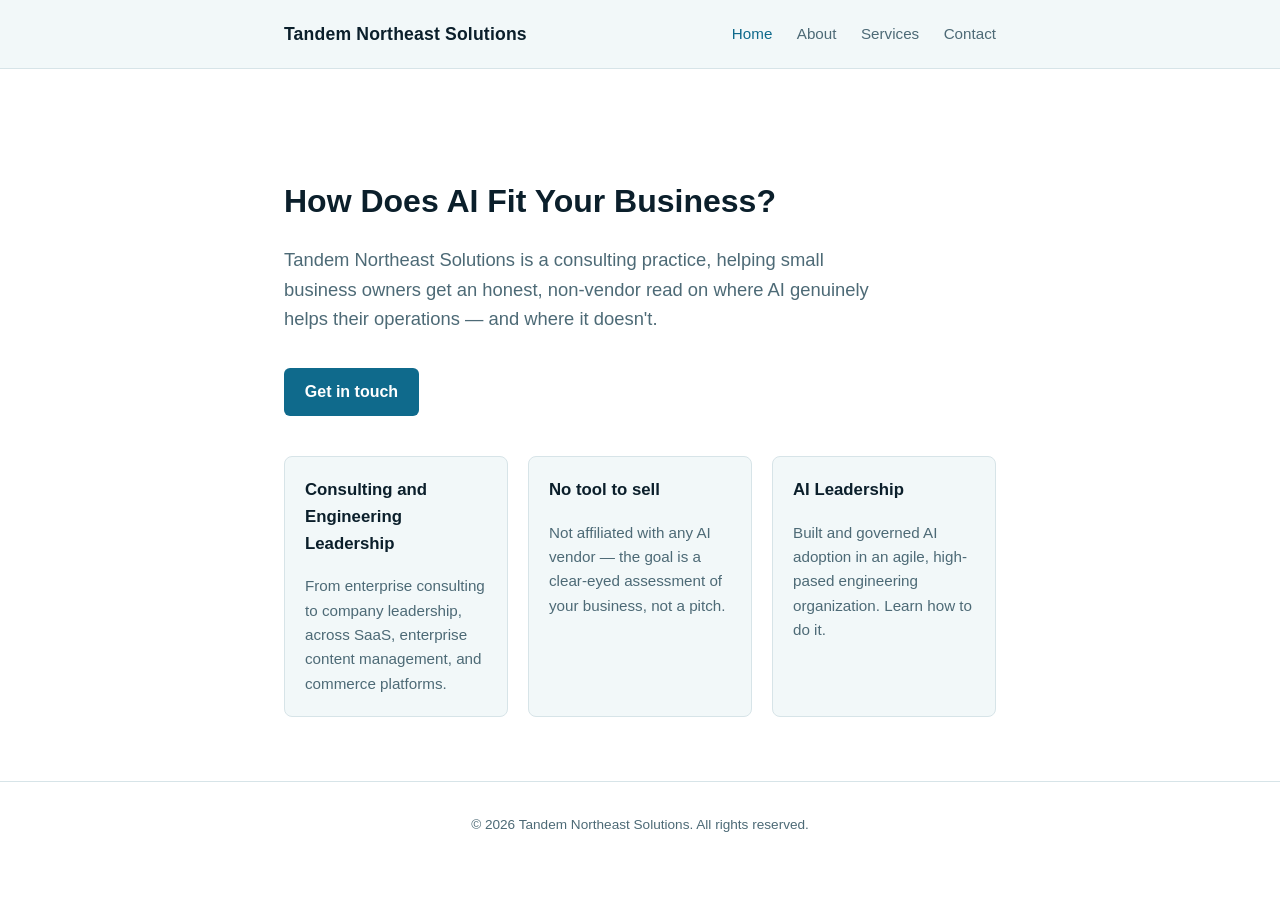
<file: index.html>
<!doctype html>
<html lang="en">
<head>
  <meta charset="utf-8" />
  <meta name="viewport" content="width=device-width, initial-scale=1" />
  <title>Tandem Northeast Solutions</title>
  <meta name="description" content="Tandem Northeast Solutions — business operations and AI consulting with John Wheaton." />
  <link rel="stylesheet" href="styles-2.css" />
</head>
<body>
  <header class="site-header">
    <div class="header-inner">
      <a class="brand" href="index.html">Tandem Northeast Solutions</a>
      <nav class="site-nav">
        <a href="index.html" class="active">Home</a>
        <a href="about.html">About</a>
        <a href="services.html">Services</a>
        <a href="contact.html">Contact</a>
      </nav>
    </div>
  </header>

  <main>
    <section class="hero">
      <h1>How Does AI Fit Your Business?</h1>
      <p class="lede">
        Tandem Northeast Solutions is a consulting practice, helping
        small business owners get an honest, non-vendor read on where AI genuinely
        helps their operations — and where it doesn't.
      </p>
      <a class="btn" href="contact.html">Get in touch</a>
    </section>

    <section>
      <div class="card-grid">
        <div class="card">
          <h3>Consulting and Engineering Leadership</h3>
          <p>From enterprise consulting to company leadership, across SaaS, enterprise content management, and commerce platforms.</p>
        </div>
        <div class="card">
          <h3>No tool to sell</h3>
          <p>Not affiliated with any AI vendor — the goal is a clear-eyed assessment of your business, not a pitch.</p>
        </div>
        <div class="card">
          <h3>AI Leadership</h3>
          <p>Built and governed AI adoption in an agile, high-pased engineering organization. Learn how to do it.</p>
        </div>
      </div>
    </section>
  </main>

  <footer class="site-footer">
    &copy; 2026 Tandem Northeast Solutions. All rights reserved.
  </footer>
</body>
</html>
</file>
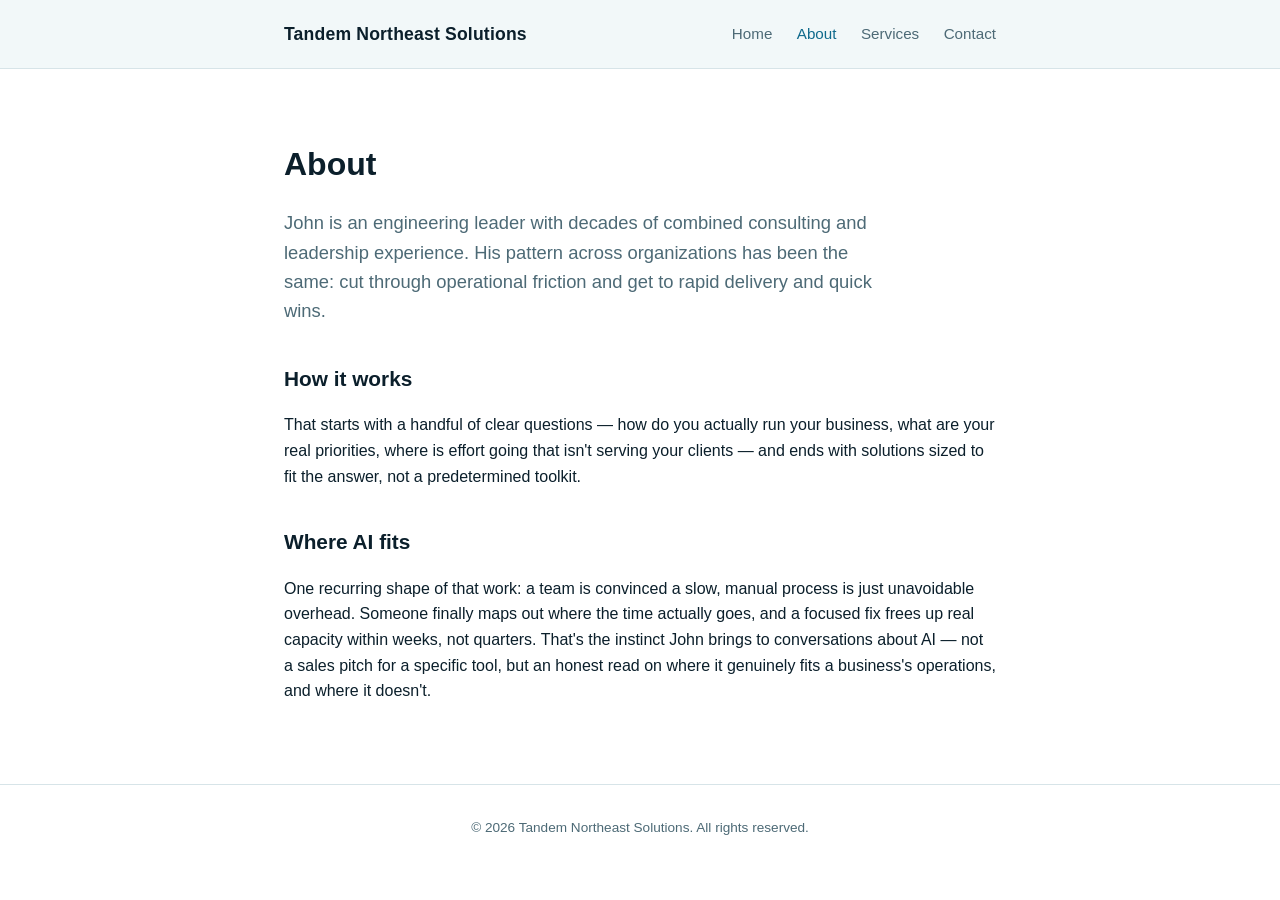
<file: about.html>
<!doctype html>
<html lang="en">
<head>
  <meta charset="utf-8" />
  <meta name="viewport" content="width=device-width, initial-scale=1" />
  <title>About — Tandem Northeast Solutions</title>
  <meta name="description" content="About John Wheaton, Tandem Northeast Solutions." />
  <link rel="stylesheet" href="styles-2.css" />
</head>
<body>
  <header class="site-header">
    <div class="header-inner">
      <a class="brand" href="index.html">Tandem Northeast Solutions</a>
      <nav class="site-nav">
        <a href="index.html">Home</a>
        <a href="about.html" class="active">About</a>
        <a href="services.html">Services</a>
        <a href="contact.html">Contact</a>
      </nav>
    </div>
  </header>

  <main>
    <h1>About</h1>
    <p class="lede">
      John is an engineering leader with decades of combined consulting and
      leadership experience. His pattern across organizations has been the
      same: cut through operational friction and get to rapid delivery and
      quick wins.
    </p>

    <h2>How it works</h2>
    <p>
      That starts with a handful of clear questions — how do you actually run
      your business, what are your real priorities, where is effort going
      that isn't serving your clients — and ends with solutions sized to fit
      the answer, not a predetermined toolkit.
    </p>

    <h2>Where AI fits</h2>
    <p>
      One recurring shape of that work: a team is convinced a slow, manual
      process is just unavoidable overhead. Someone finally maps out where
      the time actually goes, and a focused fix frees up real capacity within
      weeks, not quarters. That's the instinct John brings to
      conversations about AI — not a sales pitch for a specific tool, but an
      honest read on where it genuinely fits a business's operations, and
      where it doesn't.
    </p>
  </main>

  <footer class="site-footer">
    &copy; 2026 Tandem Northeast Solutions. All rights reserved.
  </footer>
</body>
</html>
</file>
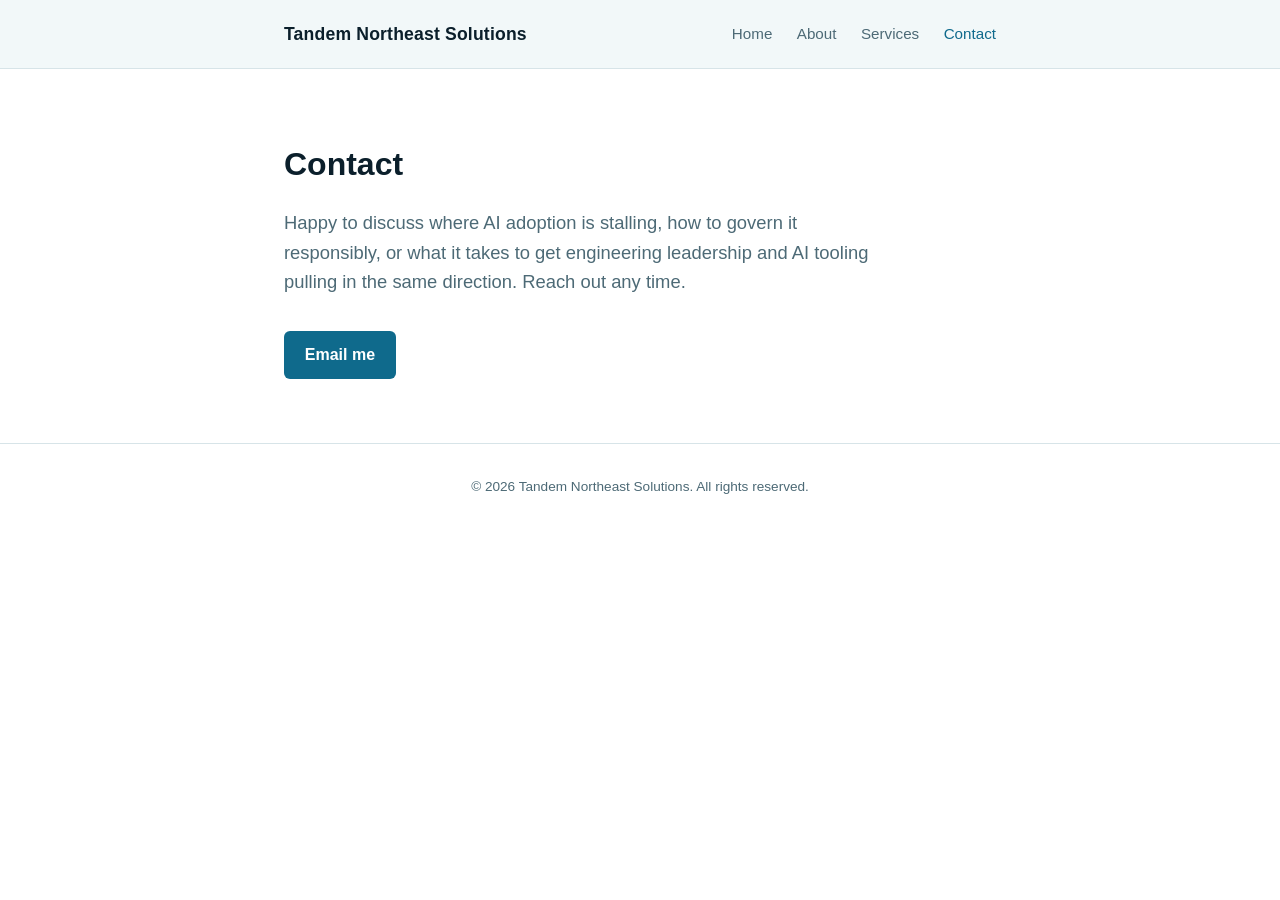
<file: contact.html>
<!doctype html>
<html lang="en">
<head>
  <meta charset="utf-8" />
  <meta name="viewport" content="width=device-width, initial-scale=1" />
  <title>Contact — Tandem Northeast Solutions</title>
  <meta name="description" content="Contact Tandem Northeast Solutions." />
  <link rel="stylesheet" href="styles-2.css" />
</head>
<body>
  <header class="site-header">
    <div class="header-inner">
      <a class="brand" href="index.html">Tandem Northeast Solutions</a>
      <nav class="site-nav">
        <a href="index.html">Home</a>
        <a href="about.html">About</a>
        <a href="services.html">Services</a>
        <a href="contact.html" class="active">Contact</a>
      </nav>
    </div>
  </header>

  <main>
    <h1>Contact</h1>
    <p class="lede">
      Happy to discuss where AI adoption is stalling, how to govern it responsibly,
      or what it takes to get engineering leadership and AI tooling pulling in the
      same direction. Reach out any time.
    </p>
    <a class="btn" href="mailto:johnwheaton2@gmail.com" target="_blank" rel="noopener">Email me</a>
  </main>

  <footer class="site-footer">
    &copy; 2026 Tandem Northeast Solutions. All rights reserved.
  </footer>
</body>
</html>
</file>
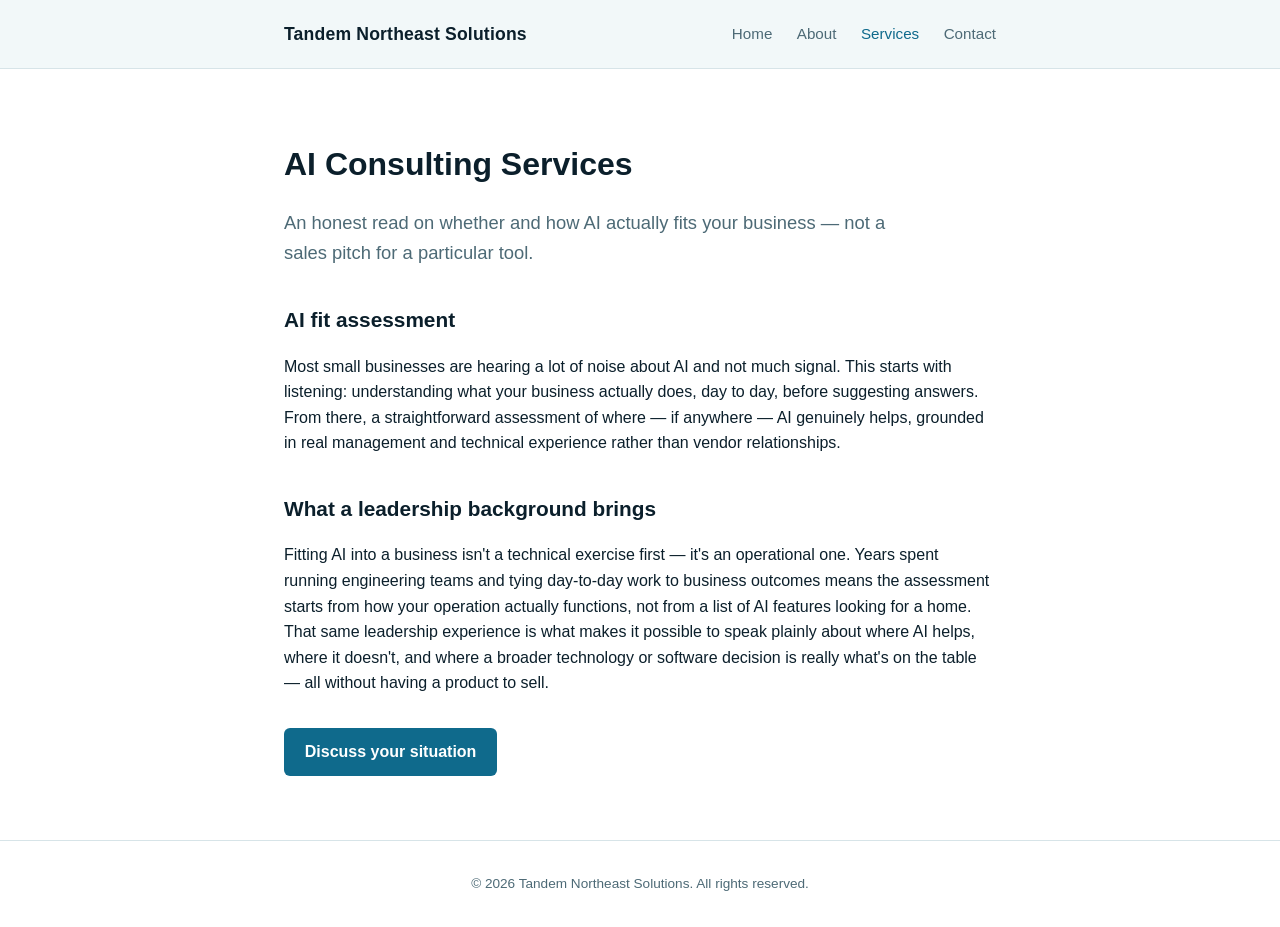
<file: services.html>
<!doctype html>
<html lang="en">
<head>
  <meta charset="utf-8" />
  <meta name="viewport" content="width=device-width, initial-scale=1" />
  <title>Services — Tandem Northeast Solutions</title>
  <meta name="description" content="AI consulting services from Tandem Northeast Solutions." />
  <link rel="stylesheet" href="styles-2.css" />
</head>
<body>
  <header class="site-header">
    <div class="header-inner">
      <a class="brand" href="index.html">Tandem Northeast Solutions</a>
      <nav class="site-nav">
        <a href="index.html">Home</a>
        <a href="about.html">About</a>
        <a href="services.html" class="active">Services</a>
        <a href="contact.html">Contact</a>
      </nav>
    </div>
  </header>

  <main>
    <h1>AI Consulting Services</h1>
    <p class="lede">
      An honest read on whether and how AI actually fits your business —
      not a sales pitch for a particular tool.
    </p>

    <h2>AI fit assessment</h2>
    <p>
      Most small businesses are hearing a lot of noise about AI and not much
      signal. This starts with listening: understanding what your business
      actually does, day to day, before suggesting answers. From there, a
      straightforward assessment of where — if anywhere — AI genuinely helps,
      grounded in real management and technical experience rather than 
      vendor relationships.
    </p>

    <h2>What a leadership background brings</h2>
    <p>
      Fitting AI into a business isn't a technical exercise first — it's an
      operational one. Years spent running engineering teams and tying
      day-to-day work to business outcomes means the assessment starts from
      how your operation actually functions, not from a list of AI features
      looking for a home. That same leadership experience is what makes it
      possible to speak plainly about where AI helps, where it doesn't, and
      where a broader technology or software decision is really what's on
      the table — all without having a product to sell.
    </p>

    <a class="btn" href="contact.html">Discuss your situation</a>
  </main>

  <footer class="site-footer">
    &copy; 2026 Tandem Northeast Solutions. All rights reserved.
  </footer>
</body>
</html>
</file>
<file: styles-2.css>
:root {
  --ink: #0b1f2b;
  --muted: #4d6a76;
  --line: #d7e4e8;
  --accent: #0f6a8c;
  --bg: #ffffff;
  --bg-soft: #f2f8f9;
  --max-width: 760px;
}

* { box-sizing: border-box; }

body {
  margin: 0;
  font-family: -apple-system, BlinkMacSystemFont, "Segoe UI", Helvetica, Arial, sans-serif;
  color: var(--ink);
  background: var(--bg);
  line-height: 1.6;
}

header.site-header {
  border-bottom: 1px solid var(--line);
  background: var(--bg-soft);
}

.header-inner {
  max-width: var(--max-width);
  margin: 0 auto;
  padding: 1.25rem 1.5rem;
  display: flex;
  justify-content: space-between;
  align-items: center;
  flex-wrap: wrap;
  gap: 0.75rem;
}

.brand {
  font-size: 1.1rem;
  font-weight: 700;
  color: var(--ink);
  text-decoration: none;
  letter-spacing: 0.01em;
}

nav.site-nav a {
  color: var(--muted);
  text-decoration: none;
  margin-left: 1.25rem;
  font-size: 0.95rem;
}

nav.site-nav a:hover,
nav.site-nav a.active {
  color: var(--accent);
}

main {
  max-width: var(--max-width);
  margin: 0 auto;
  padding: 3rem 1.5rem 4rem;
}

h1 {
  font-size: 2rem;
  margin-bottom: 0.5rem;
}

h2 {
  font-size: 1.3rem;
  margin-top: 2.25rem;
}

p.lede {
  font-size: 1.15rem;
  color: var(--muted);
  max-width: 60ch;
}

.hero {
  padding: 2rem 0 1rem;
}

.card-grid {
  display: grid;
  grid-template-columns: repeat(auto-fit, minmax(220px, 1fr));
  gap: 1.25rem;
  margin-top: 1.5rem;
}

.card {
  border: 1px solid var(--line);
  border-radius: 8px;
  padding: 1.25rem;
  background: var(--bg-soft);
}

.card h3 {
  margin-top: 0;
  font-size: 1.05rem;
}

.card p {
  color: var(--muted);
  font-size: 0.95rem;
  margin-bottom: 0;
}

ul.plain {
  padding-left: 1.1rem;
}

ul.plain li {
  margin-bottom: 0.4rem;
}

a.btn {
  display: inline-block;
  background: var(--accent);
  color: #fff;
  text-decoration: none;
  padding: 0.7rem 1.3rem;
  border-radius: 6px;
  font-weight: 600;
  margin-top: 1rem;
}

a.btn:hover {
  opacity: 0.9;
}

footer.site-footer {
  border-top: 1px solid var(--line);
  color: var(--muted);
  font-size: 0.85rem;
  text-align: center;
  padding: 2rem 1.5rem;
}
</file>
